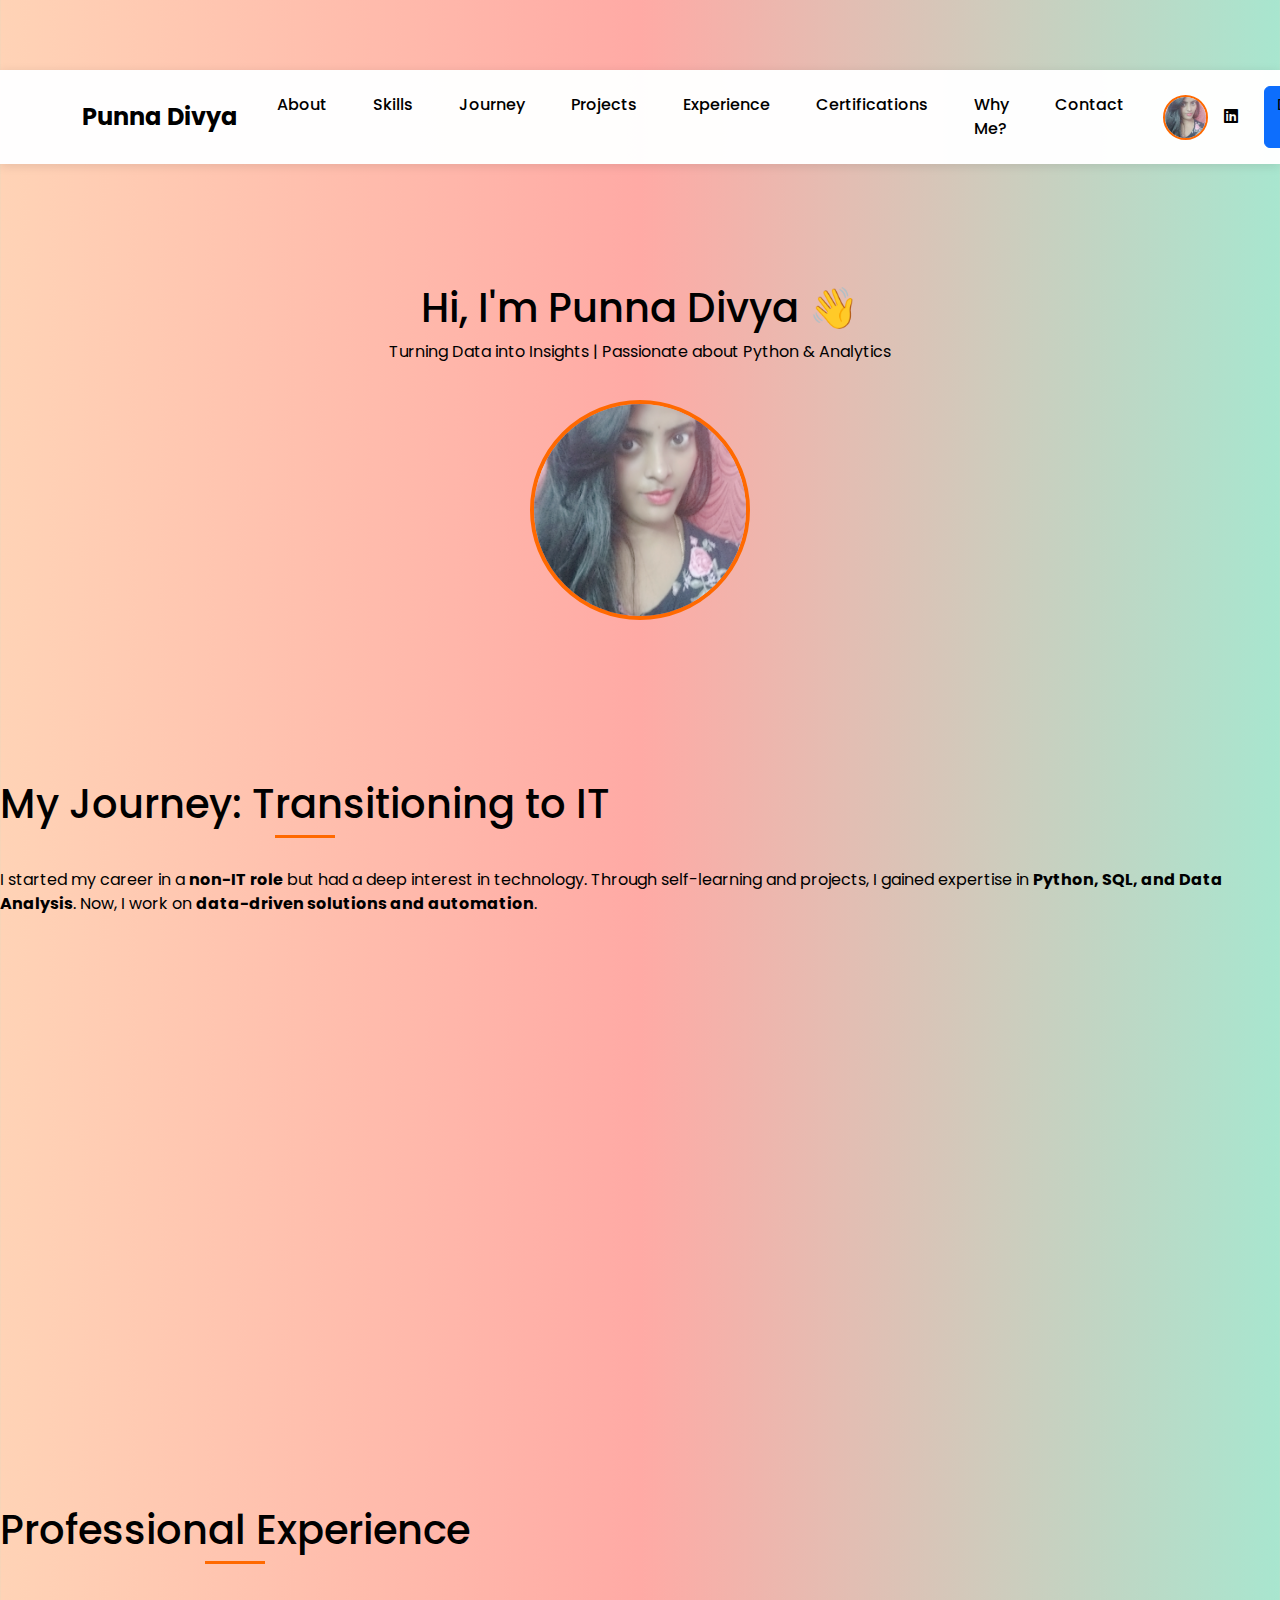
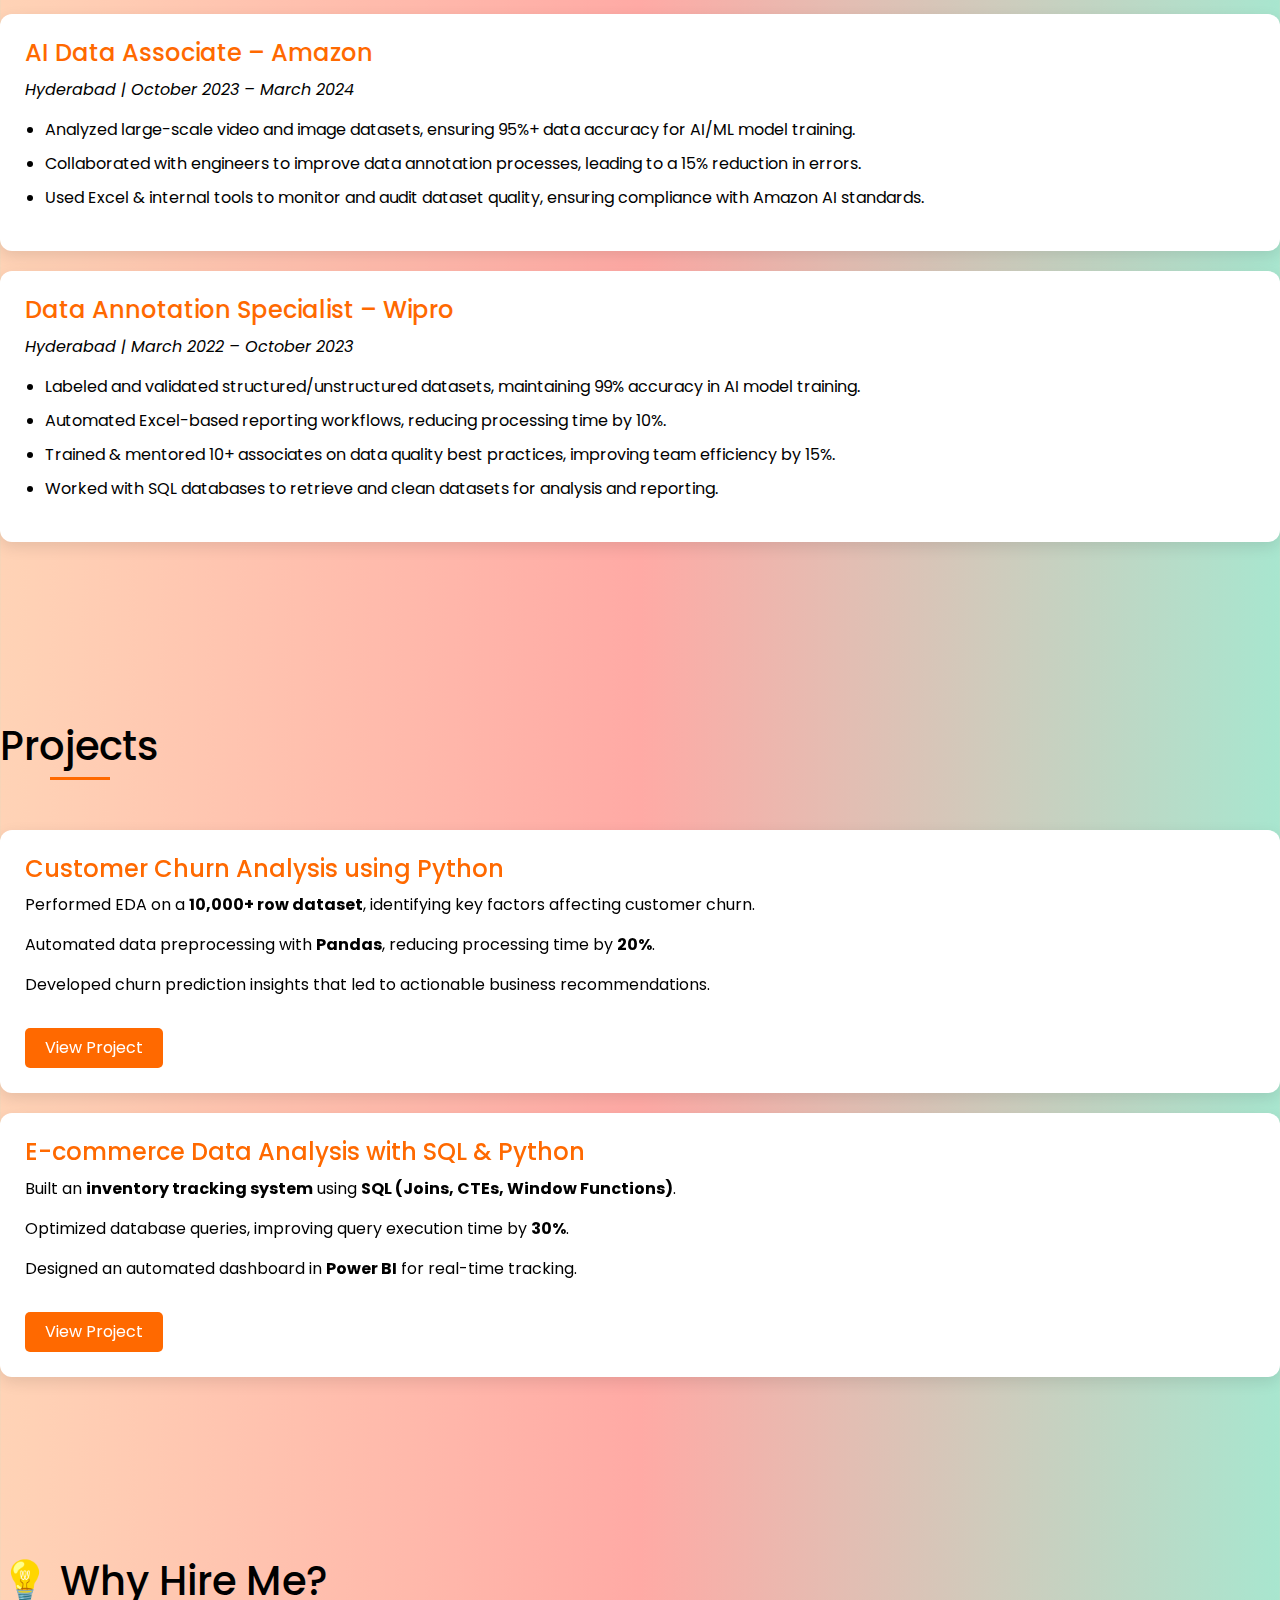
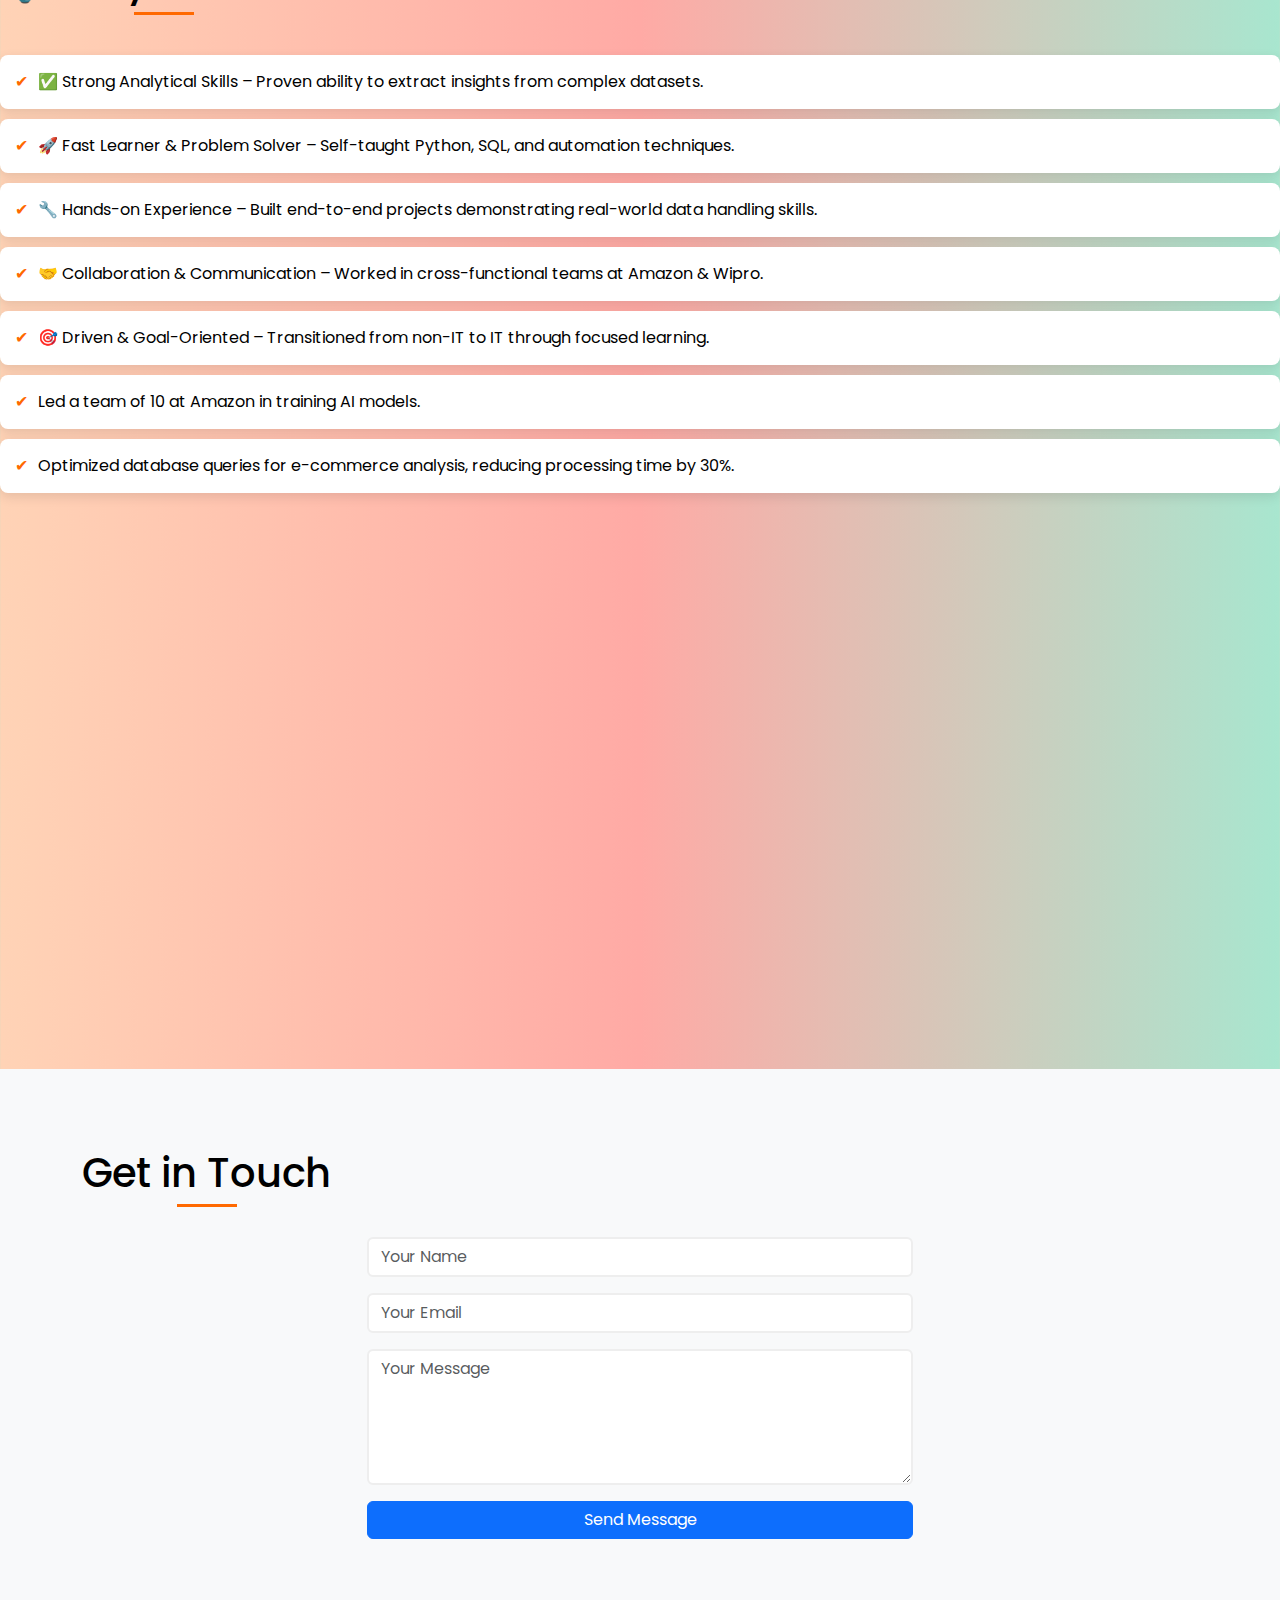
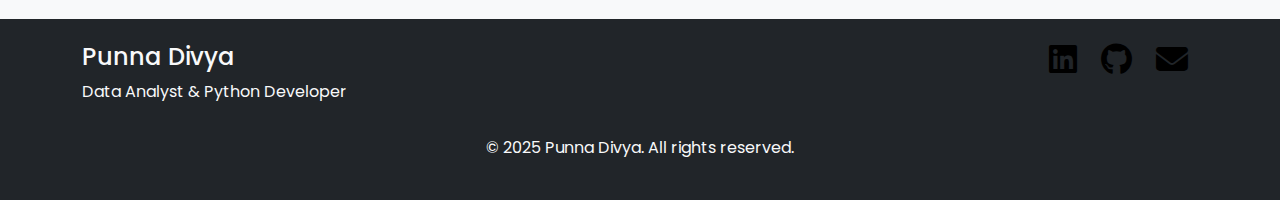
<file: index.html>
<!DOCTYPE html>
<html lang="en-US">
<head>
  <meta charset="UTF-8">
  <meta name="viewport" content="width=device-width, initial-scale=1">
  <title>Punna Divya | Data Analyst & Python Developer</title>
  <meta name="description" content="Portfolio of Punna Divya - Data Analyst & Python Developer with expertise in data pipelines and process optimization">
  <meta name="keywords" content="Data Analyst, Python Developer, Portfolio, Data Analysis, SQL, Pandas">

  <!-- Bootstrap CSS -->
  <link rel="stylesheet" href="https://cdn.jsdelivr.net/npm/bootstrap@5.3.0/dist/css/bootstrap.min.css">
  
  <!-- Google Fonts -->
  <link href="https://fonts.googleapis.com/css2?family=Poppins:wght@300;400;600&display=swap" rel="stylesheet">

  <!-- Font Awesome -->
  <link rel="stylesheet" href="https://cdnjs.cloudflare.com/ajax/libs/font-awesome/6.4.0/css/all.min.css">

  <!-- Link External CSS -->
  <link rel="stylesheet" href="./static/css/style.css">

  <style>
    .scroll-progress-bar {
      position: fixed;
      top: 0;
      left: 0;
      height: 3px;
      background: var(--primary);
      z-index: 9999;
      transition: width 0.3s ease;
    }
  </style>
</head>
<body>
  <!-- Add Scroll Progress Bar -->
  <div class="scroll-progress-bar"></div>
  <!-- Scroll to Top Button -->
  <button id="scrollTop" title="Go to top">↑</button>

  <!-- Navigation Bar -->
  <header>
    <nav class="navbar navbar-expand-lg start-only">
      <div class="container">
        <a class="navbar-brand" href="#">Punna Divya</a>
        <button class="navbar-toggler" type="button" data-bs-toggle="collapse" data-bs-target="#navbarNav">
          <span class="navbar-toggler-icon"></span>
        </button>
        <div class="collapse navbar-collapse" id="navbarNav">
          <ul class="navbar-nav ms-auto">
            <li class="nav-item"><a class="nav-link" href="#about">About</a></li>
            <li class="nav-item"><a class="nav-link" href="#skills">Skills</a></li>
            <li class="nav-item"><a class="nav-link" href="#transition">Journey</a></li>
            <li class="nav-item"><a class="nav-link" href="#projects">Projects</a></li>
            <li class="nav-item"><a class="nav-link" href="#experience">Experience</a></li>
            <li class="nav-item"><a class="nav-link" href="#certifications">Certifications</a></li>
            <li class="nav-item"><a class="nav-link" href="#hire-me">Why Me?</a></li>
            <li class="nav-item"><a class="nav-link" href="#contact">Contact</a></li>
          </ul>
          <!-- Updated Navbar Section -->
          <div class="social-links ms-3 d-flex align-items-center">
            <div class="profile-container">
              <img src="./static/images/profile.jpg" alt="Punna Divya" 
                  class="navbar-profile-img">
            </div>
            <a href="https://linkedin.com/in/punnadivya1234" target="_blank" class="ms-3">
              <i class="fab fa-linkedin"></i>
            </a>
            <a href="https://drive.google.com/file/d/1OIwKmjR5oehz4j3XgEug5-9EtQM1bzgs/view?usp=drive_link" 
              target="_blank" 
              class="btn btn-primary resume-btn ms-3">
              Download CV
            </a>
          </div>
        </div>
      </div>
    </nav>
  </header>

  <!-- Hero Section -->
  <section class="hero">
    <div class="container text-center">
      <h1 class="hero-title">Hi, I'm <span class="highlight">Punna Divya</span> 👋</h1>
      <p class="hero-subtitle">Turning Data into Insights | Passionate about Python & Analytics</p>
      <img src="./static/images/profile.jpg" alt="Punna Divya" class="profile-img">
    </div>
  </section>

  <!-- Transitioning to IT Section -->
  <section id="transition">
    <h2>My Journey: Transitioning to IT</h2>
    <p>I started my career in a <strong>non-IT role</strong> but had a deep interest in technology. Through self-learning and projects, I gained expertise in <strong>Python, SQL, and Data Analysis</strong>. Now, I work on <strong>data-driven solutions and automation</strong>.</p>
    <div class="timeline">
      <div class="timeline-item">Started at Wipro (Non-IT Role)</div>
      <div class="timeline-item">Self-learned Python & SQL</div>
      <div class="timeline-item">Built Data Analysis projects</div>
      <div class="timeline-item">Worked at Amazon as AI Data Associate</div>
      <div class="timeline-item">Currently aspiring for a Data Analyst role</div>
    </div>
  </section>

  <!-- Experience Section -->
  <section id="experience">
    <h2>Professional Experience</h2>
    <div class="experience-item">
      <h3>AI Data Associate – Amazon</h3>
      <p><em>Hyderabad | October 2023 – March 2024</em></p>
      <ul>
        <li>Analyzed large-scale video and image datasets, ensuring 95%+ data accuracy for AI/ML model training.</li>
        <li>Collaborated with engineers to improve data annotation processes, leading to a 15% reduction in errors.</li>
        <li>Used Excel & internal tools to monitor and audit dataset quality, ensuring compliance with Amazon AI standards.</li>
      </ul>
    </div>
    <div class="experience-item">
      <h3>Data Annotation Specialist – Wipro</h3>
      <p><em>Hyderabad | March 2022 – October 2023</em></p>
      <ul>
        <li>Labeled and validated structured/unstructured datasets, maintaining 99% accuracy in AI model training.</li>
        <li>Automated Excel-based reporting workflows, reducing processing time by 10%.</li>
        <li>Trained & mentored 10+ associates on data quality best practices, improving team efficiency by 15%.</li>
        <li>Worked with SQL databases to retrieve and clean datasets for analysis and reporting.</li>
      </ul>
    </div>
  </section>

  <!-- Projects Section -->
  <section id="projects">
    <h2>Projects</h2>
    <div class="project">
      <h3>Customer Churn Analysis using Python</h3>
      <p>Performed EDA on a <strong>10,000+ row dataset</strong>, identifying key factors affecting customer churn.</p>
      <p>Automated data preprocessing with <strong>Pandas</strong>, reducing processing time by <strong>20%</strong>.</p>
      <p>Developed churn prediction insights that led to actionable business recommendations.</p>
      <a href="https://github.com/divya2507punna/customer-churn-analysis" target="_blank">View Project</a>
    </div>
    <div class="project">
      <h3>E-commerce Data Analysis with SQL & Python</h3>
      <p>Built an <strong>inventory tracking system</strong> using <strong>SQL (Joins, CTEs, Window Functions)</strong>.</p>
      <p>Optimized database queries, improving query execution time by <strong>30%</strong>.</p>
      <p>Designed an automated dashboard in <strong>Power BI</strong> for real-time tracking.</p>
      <a href="https://github.com/divya2507punna/ecommerce-data-analysis" target="_blank">View Project</a>
    </div>
  </section>

  <!-- Why Hire Me Section -->
  <section id="hire-me" class="section">
    <h2>💡 Why Hire Me?</h2>
    <ul>
      <li>✅ Strong Analytical Skills – Proven ability to extract insights from complex datasets.</li>
      <li>🚀 Fast Learner & Problem Solver – Self-taught Python, SQL, and automation techniques.</li>
      <li>🔧 Hands-on Experience – Built end-to-end projects demonstrating real-world data handling skills.</li>
      <li>🤝 Collaboration & Communication – Worked in cross-functional teams at Amazon & Wipro.</li>
      <li>🎯 Driven & Goal-Oriented – Transitioned from non-IT to IT through focused learning.</li>
      <li>Led a team of 10 at Amazon in training AI models.</li>
      <li>Optimized database queries for e-commerce analysis, reducing processing time by 30%.</li>
    </ul>
  </section>

  <!-- Certifications Section -->
  <section id="certifications" class="animated-section">
    <h2 class="animated-heading">📜 Certifications</h2>
    <div class="certificate-gallery">
      <div class="certificate-item">
        <img src="./static/images/certificates/PSL_Certificate.jpg" 
             alt="Problem Solving Certificate" 
             class="certificate-img"
             loading="lazy">
      </div>
      <div class="certificate-item">
        <img src="./static/images/certificates/Excel_Certificate.jpg" 
             alt="Excel Certification" 
             class="certificate-img"
             loading="lazy">
      </div>
      <div class="certificate-item">
        <img src="./static/images/certificates/Software_Engineering_Job_Simulation.jpg" 
             alt="Job Simulation Certificate" 
             class="certificate-img"
             loading="lazy">
      </div>
    </div>
  </section>
  
  <!-- Contact Section -->
  <section id="contact" class="section bg-light">
    <div class="container">
      <h2 class="section-title">Get in Touch</h2>
      <div class="row">
        <div class="col-lg-6 mx-auto">
          <form id="contactForm" class="contact-form">
            <div class="mb-3">
              <input type="text" class="form-control" id="name" placeholder="Your Name" required>
            </div>
            <div class="mb-3">
              <input type="email" class="form-control" id="email" placeholder="Your Email" required>
            </div>
            <div class="mb-3">
              <textarea class="form-control" id="message" rows="5" placeholder="Your Message" required></textarea>
            </div>
            <button type="submit" class="btn btn-primary w-100">Send Message</button>
          </form>
        </div>
      </div>
    </div>
  </section>

  <!-- Footer -->
  <footer class="bg-dark text-light py-4">
    <div class="container">
      <div class="row">
        <div class="col-md-6">
          <h4>Punna Divya</h4>
          <p>Data Analyst & Python Developer</p>
        </div>
        <div class="col-md-6 text-end">
          <div class="social-links">
            <a href="https://linkedin.com/in/punnadivya1234" target="_blank"><i class="fab fa-linkedin fa-2x"></i></a>
            <a href="https://github.com/divya2507punna" target="_blank"><i class="fab fa-github fa-2x"></i></a>
            <a href="mailto:divyapunna2507@gmail.com"><i class="fas fa-envelope fa-2x"></i></a>
          </div>
        </div>
      </div>
      <div class="text-center mt-3">
        <p>&copy; 2025 Punna Divya. All rights reserved.</p>
      </div>
    </div>
  </footer>

  <!-- Bootstrap JS -->
  <script src="https://cdn.jsdelivr.net/npm/bootstrap@5.3.0/dist/js/bootstrap.bundle.min.js"></script>
  <!-- Custom JS -->
  <script src="./static/script.js"></script>
</body>
</html>
</file>
<file: static/css/style.css>
/* Root Variables */
:root {
  --primary: #ff6900;
  --secondary: white;
 --hover: #e05e00;
  --light-bg: #f4f4f4;
  --dark-text: #000000;
  --gradient-bg: linear-gradient(to right, #ffd3b6, #ffaaa5, #a8e6cf);
}

/* Global Styles */
body {
  font-family: 'Poppins', sans-serif;
  background: var(--gradient-bg);
  color: var(--dark-text);
  margin: 0;
  padding-top: 70px; /* Space for fixed navbar */
}

/* Profile Image Styles */
.navbar-profile-img {
  width: 45px;
  height: 45px;
  border-radius: 50%;
  border: 2px solid var(--primary);
  object-fit: cover;
  transition: transform 0.3s ease;
}

.hero .profile-img {
  width: 220px;
  height: 220px;
  border: 4px solid var(--primary);
  margin: 20px auto;
  object-fit: cover;
}

/* Responsive Adjustments */
@media (max-width: 768px) {
  .navbar-profile-img {
    width: 40px;
    height: 40px;
  }
  
  .hero .profile-img {
    width: 180px;
    height: 180px;
  }
}

/* Navigation Bar */
.navbar {
  background: rgba(255, 255, 255, 0.98) !important;
  box-shadow: 0 2px 10px rgba(0,0,0,0.1);
  padding: 15px 0;
  transition: all 0.3s ease;
}

.navbar-brand {
  font-weight: 700;
  font-size: 1.5rem;
  color: var(--dark-text) !important;
}

.navbar .nav-link {
  color: var(--dark-text) !important;
  font-weight: 500;
  margin: 0 15px;
  position: relative;
}

.navbar .nav-link::after {
  content: '';
  position: absolute;
  bottom: -5px;
  left: 0;
  width: 0;
  height: 2px;
  background: var(--primary);
  transition: width 0.3s ease;
}

.navbar .nav-link:hover::after {
  width: 100%;
}

.navbar {
  z-index: 1000;
}

.profile-img {
  width: 40px;
  height: 40px;
  border-radius: 50%;
  margin-left: 20px;
  border: 2px solid var(--primary);
}

/* Hero Section */
.hero {
  padding: 120px 0 60px;
}

.profile-img {
  width: 200px;
  height: 200px;
  border: 4px solid var(--primary);
  transition: transform 0.3s ease;
}

.profile-img:hover {
  transform: scale(1.05);
}

/* Sections */
section {
  padding: 80px 0;
  scroll-margin-top: 70px;
}

h2 {
  font-size: 2.5rem;
  margin-bottom: 40px;
  position: relative;
  display: inline-block;
}

h2::after {
  content: '';
  position: absolute;
  bottom: -10px;
  left: 50%;
  transform: translateX(-50%);
  width: 60px;
  height: 3px;
  background: var(--primary);
}

/* Timeline */
.timeline {
  position: relative;
  max-width: 800px;
  margin: 40px auto;
}

.timeline-item {
  background: var(--primary);
  color: white;
  padding: 15px 25px;
  border-radius: 15px;
  margin: 20px 0;
  position: relative;
  transform: translateX(-20px);
  opacity: 0;
  transition: all 0.5s ease;
}

.timeline-item.visible {
  transform: translateX(0);
  opacity: 1;
}

/* Projects */
.project {
  background: white;
  border-radius: 12px;
  padding: 25px;
  margin: 20px auto;
  box-shadow: 0 5px 15px rgba(0,0,0,0.1);
  transform: translateY(0);
  transition: all 0.3s ease;
}

.project:hover {
  transform: translateY(-5px);
  box-shadow: 0 8px 25px rgba(0,0,0,0.15);
}

.project a {
  display: inline-block;
  margin-top: 15px;
  padding: 8px 20px;
  background: var(--primary);
  color: white !important;
  border-radius: 5px;
  text-decoration: none;
  transition: background 0.3s ease;
}

.project a:hover {
  background: var(--hover);
}
/* Certificates */

.certificate-gallery {
  display: grid;
  grid-template-columns: repeat(auto-fit, minmax(280px, 1fr));
  gap: 1.5rem;
  padding: 1rem;
  max-width: 1200px;
  margin: 0 auto;
}

.certificate-item {
  border-radius: 10px;
  overflow: hidden;
  box-shadow: 0 4px 12px rgba(0,0,0,0.1);
  transition: transform 0.3s ease;
}

.certificate-item:hover {
  transform: translateY(-5px);
}

.certificate-img {
  width: 100%;
  height: 200px;
  object-fit: contain;
  background: white;
  padding: 10px;
}
/* Enhanced Experience Section */
.experience-item {
  background: white;
  border-radius: 12px;
  padding: 25px;
  margin: 20px auto;
  box-shadow: 0 5px 15px rgba(0, 0, 0, 0.1);
  transition: all 0.3s ease;
}

.experience-item:hover {
  transform: translateY(-5px);
  box-shadow: 0 8px 25px rgba(0, 0, 0, 0.15);
  background: var(--light-bg);
}

.experience-item h3 {
  color: var(--primary);
  font-size: 1.5rem;
  margin-bottom: 10px;
}

.experience-item ul {
  list-style-type: disc;
  padding-left: 20px;
}

.experience-item ul li {
  margin-bottom: 10px;
  transition: color 0.3s ease;
}

.experience-item:hover ul li {
  color: var(--dark-text);
}

/* Enhanced Projects Section */
.project {
  background: white;
  border-radius: 12px;
  padding: 25px;
  margin: 20px auto;
  box-shadow: 0 5px 15px rgba(0, 0, 0, 0.1);
  transition: all 0.3s ease;
}

.project:hover {
  transform: translateY(-5px);
  box-shadow: 0 8px 25px rgba(0, 0, 0, 0.15);
  background: var(--light-bg);
}

.project h3 {
  color: var(--primary);
  font-size: 1.5rem;
  margin-bottom: 10px;
}

.project a {
  display: inline-block;
  margin-top: 15px;
  padding: 8px 20px;
  background: var(--primary);
  color: white !important;
  border-radius: 5px;
  text-decoration: none;
  transition: background 0.3s ease;
}

.project a:hover {
  background: var(--hover);
}

/* Enhanced Why Hire Me Section */
#hire-me ul {
  list-style-type: none;
  padding-left: 0;
}

#hire-me ul li {
  background: white;
  border-radius: 8px;
  padding: 15px;
  margin: 10px 0;
  box-shadow: 0 4px 12px rgba(0, 0, 0, 0.1);
  transition: all 0.3s ease;
}

#hire-me ul li:hover {
  transform: translateX(10px);
  background: var(--light-bg);
}

#hire-me ul li::before {
  content: "✔";
  color: var(--primary);
  margin-right: 10px;
}

/* Contact Form */
#contactForm input,
#contactForm textarea {
  border: 2px solid #eee;
  transition: border-color 0.3s ease;
}

#contactForm input:focus,
#contactForm textarea:focus {
  border-color: var(--primary);
  box-shadow: none;
}

/* Footer */
footer {
  background: rgba(255,255,255,0.9);
  color: var(--dark-text);
  padding: 40px 0;
}

.social-links a {
  color: var(--dark-text);
  margin: 0 10px;
  transition: color 0.3s ease;
}

.social-links a:hover {
  color: var(--primary);
}

/* Improved Animations */
@keyframes slideIn {
  from { 
    transform: translateX(100%); 
    opacity: 0;
  }
  to { 
    transform: translateX(0); 
    opacity: 1;
  }
}

.timeline-item {
  transition: all 0.5s cubic-bezier(0.4, 0, 0.2, 1);
}

.project {
  transition: 
    transform 0.3s ease,
    box-shadow 0.3s ease,
    border-color 0.3s ease;
}
/* Animations */
@keyframes fadeIn {
  from { opacity: 0; transform: translateY(20px); }
  to { opacity: 1; transform: translateY(0); }
}

.animated-section {
  opacity: 0;
  transform: translateY(20px);
  transition: all 0.6s ease;
}

.animated-section.visible {
  opacity: 1;
  transform: translateY(0);
}

/* Back to Top Button */
#scrollTop {
  position: fixed;
  bottom: 30px;
  right: 30px;
  width: 40px;
  height: 40px;
  border-radius: 50%;
  background: var(--primary);
  color: white;
  border: none;
  cursor: pointer;
  opacity: 0;
  transition: all 0.3s ease;
}

#scrollTop.show {
  opacity: 1;
}
</file>
